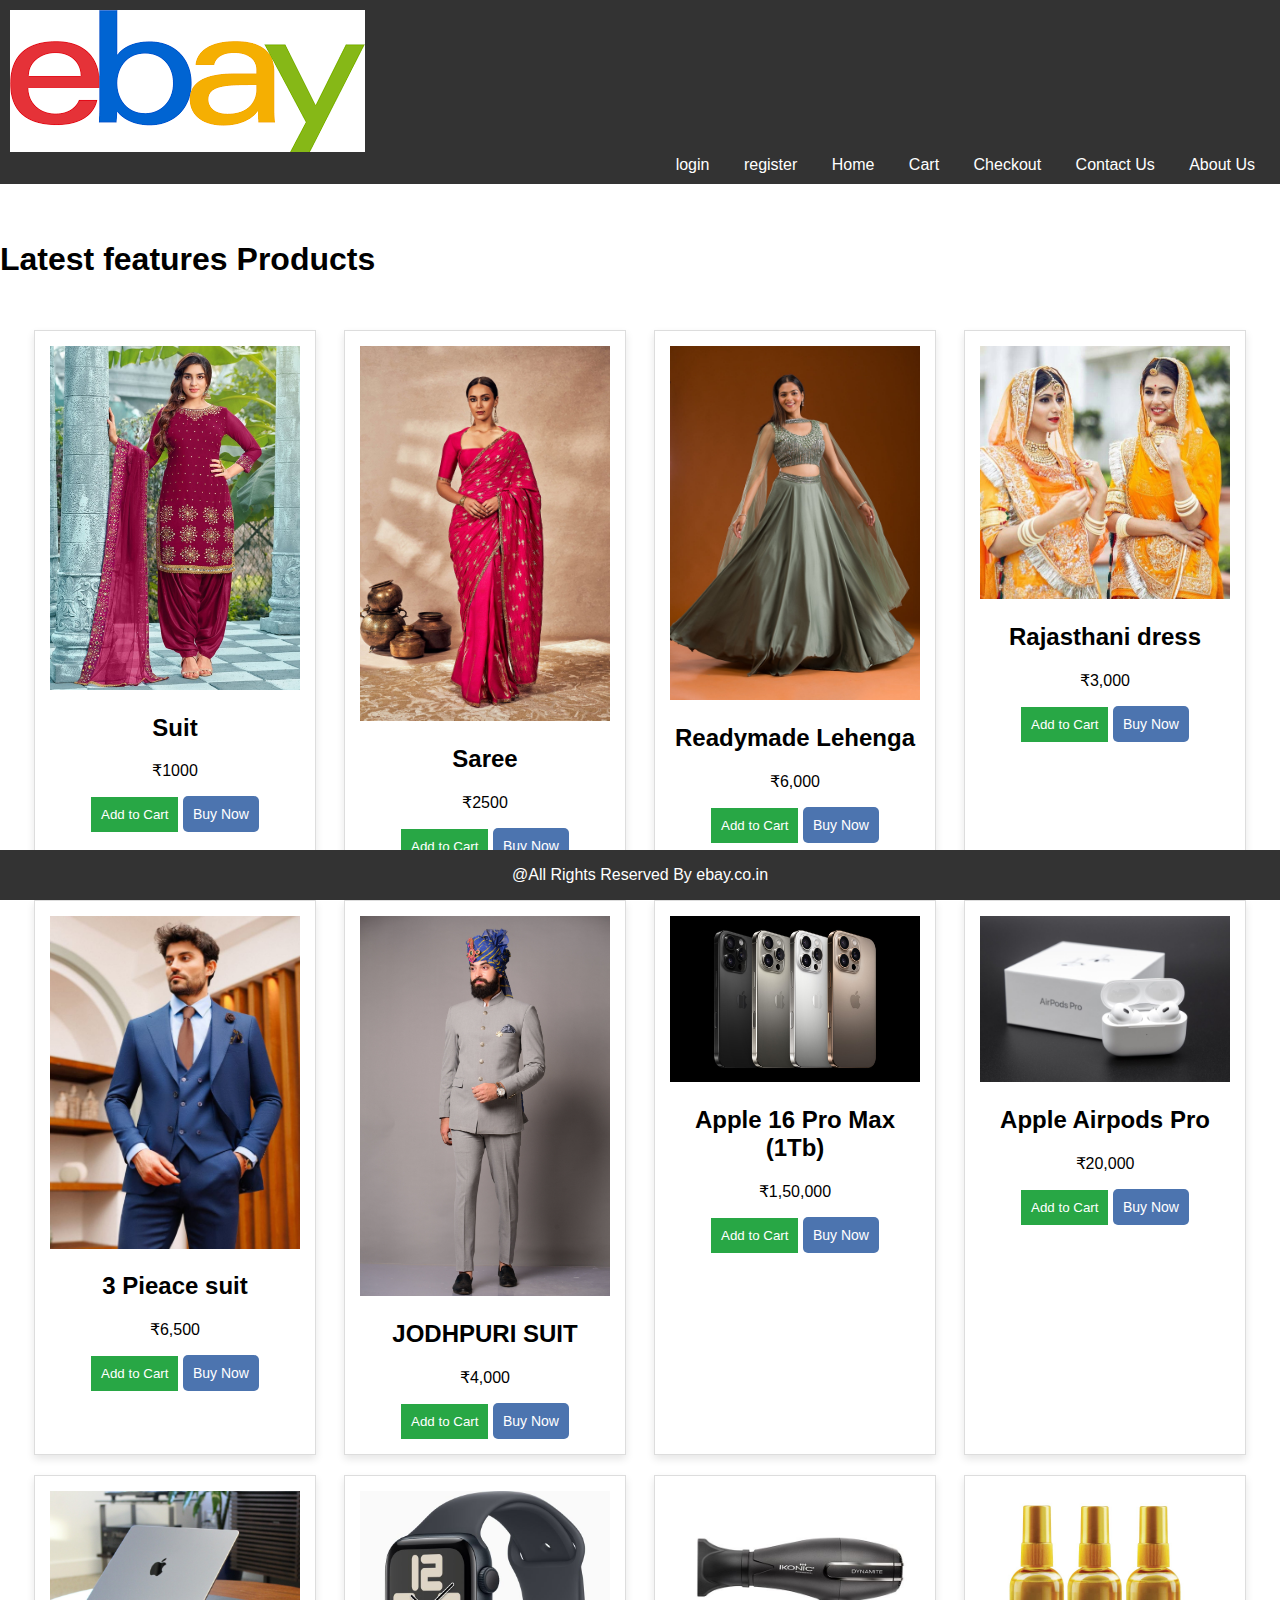
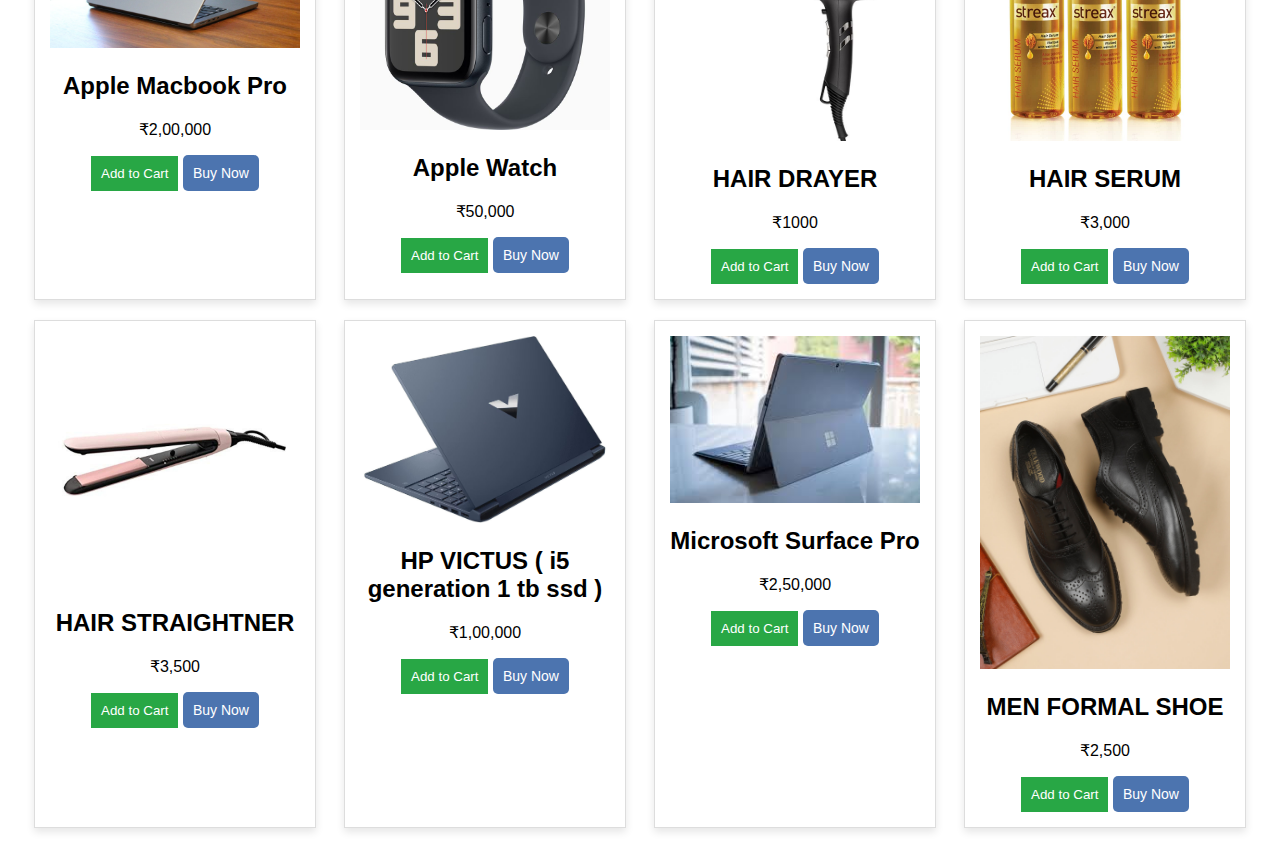
<file: index.html>
<!DOCTYPE html>
<html lang="en">
<head>
    <meta charset="UTF-8">
    <meta name="viewport" content="width=device-width, initial-scale=1.0">
    <title>ebay.co.in</title>
    <link rel="stylesheet" href="styles.css">
</head>
<body>
    <header>
        <div class="logo">
            <img src="Images\ebay logo.png" >
        </div>
        <nav>
            <a href="login.html">login</a>
            <a href="register.html">register</a>
            <a href="index.html">Home</a>
            <a href="cart.html">Cart</a>
            <a href="checkout.html">Checkout</a>
            <a href="Contact.html">Contact Us</a>
            <a href="About.html">About Us</a>
        </nav>
    </header>
    <br><br> 
    <p><h1>Latest features Products</h1></p>

    <section class="product-list">
        <div class="product-card">
            <img src="Images\suit.jpeg" alt="SUIT">
            <h2>Suit</h2>
            <p>₹1000</p>
            <button class="add-to-cart" onclick="addToCart('Suit', 1000)">Add to Cart</button>   
            <button onclick="window.location.href='checkout.html';"style="padding:10px 10px; background-color:rgb(76, 116, 175); color:white; border:none; cursor:pointer; font-size:14px; border-radius:5px;">Buy Now</button>     
        </div>

        <div class="product-card">
            <img src="Images\SAREE.jpeg" alt="SAREE">
            <h2>Saree</h2>
            <p>₹2500</p>
            <button class="add-to-cart" onclick="addToCart('Saree', 2500)">Add to Cart</button>
            <button onclick="window.location.href='checkout.html';" style="padding:10px 10px; background-color:rgb(76, 116, 175); color:white; border:none; cursor:pointer; font-size:14px; border-radius:5px;">Buy Now</button>

        </div>

        <div class="product-card">
            <img src="Images\Readymade Lehenga.jpeg" alt="Readymade Lehenga">
            <h2>Readymade Lehenga</h2>
            <p>₹6,000</p>
            <button class="add-to-cart" onclick="addToCart('Readymade Lehenga', 6000)">Add to Cart</button>
            <button onclick="window.location.href='checkout.html';" style="padding:10px 10px; background-color:rgb(76, 116, 175); color:white; border:none; cursor:pointer; font-size:14px; border-radius:5px;">Buy Now</button>

        </div>

        <div class="product-card">
            <img src="Images/Rajasthani dress.jpeg" alt="Rajasthani dress">
            <h2>Rajasthani dress</h2>
            <p>₹3,000</p>
            <button class="add-to-cart" onclick="addToCart('Rajasthani dress', 3000)">Add to Cart</button>
            <button onclick="window.location.href='checkout.html';" style="padding:10px 10px; background-color:rgb(76, 116, 175); color:white; border:none; cursor:pointer; font-size:14px; border-radius:5px;">Buy Now</button>

        </div>


        <div class="product-card">
            <img src="Images\3 Pieace suit.jpeg" alt="3 Pieace suit">
            <h2>3 Pieace suit</h2>
            <p>₹6,500</p>
            <button class="add-to-cart" onclick="addToCart('3 Pieace suit', 6500)">Add to Cart</button>
            <button onclick="window.location.href='checkout.html';" style="padding:10px 10px; background-color:rgb(76, 116, 175); color:white; border:none; cursor:pointer; font-size:14px; border-radius:5px;">Buy Now</button>

        </div>

        <div class="product-card">
            <img src="Images\JODHPURI SUIT.jpeg" alt="JODHPURI SUIT">
            <h2>JODHPURI SUIT</h2>
            <p>₹4,000</p>
            <button class="add-to-cart" onclick="addToCart('JODHPURI SUIT', 4000)">Add to Cart</button>
            <button onclick="window.location.href='checkout.html';" style="padding:10px 10px; background-color:rgb(76, 116, 175); color:white; border:none; cursor:pointer; font-size:14px; border-radius:5px;">Buy Now</button>

        </div>

        <div class="product-card">
            <img src="Images\Apple 16 Pro Max (1Tb).jpeg" alt="Apple 16 Pro Max (1Tb)">
            <h2>Apple 16 Pro Max (1Tb)</h2>
            <p>₹1,50,000</p>
            <button class="add-to-cart" onclick="addToCart('Apple 16 Pro Max (1Tb)', 150000)">Add to Cart</button>
            <button onclick="window.location.href='checkout.html';" style="padding:10px 10px; background-color:rgb(76, 116, 175); color:white; border:none; cursor:pointer; font-size:14px; border-radius:5px;">Buy Now</button>

        </div>


        <div class="product-card">
            <img src="Images\Apple Airpods Pro.jpeg" alt="Apple Airpods Pro">
            <h2>Apple Airpods Pro</h2>
            <p>₹20,000</p>
            <button class="add-to-cart" onclick="addToCart('Apple Airpods Pro', 20000)">Add to Cart</button>
            <button onclick="window.location.href='checkout.html';" style="padding:10px 10px; background-color:rgb(76, 116, 175); color:white; border:none; cursor:pointer; font-size:14px; border-radius:5px;">Buy Now</button>
        </div>

        <div class="product-card">
            <img src="Images\Apple Macbook Pro.jpeg" alt="Apple Macbook Pro">
            <h2>Apple Macbook Pro</h2>
            <p>₹2,00,000</p>
            <button class="add-to-cart" onclick="addToCart('Apple Macbook Pro', 200000)">Add to Cart</button>
            <button onclick="window.location.href='checkout.html';" style="padding:10px 10px; background-color:rgb(76, 116, 175); color:white; border:none; cursor:pointer; font-size:14px; border-radius:5px;">Buy Now</button>
        </div>

        <div class="product-card">
            <img src="Images\Apple Watch.jpeg" alt="Apple Watch">
            <h2>Apple Watch</h2>
            <p>₹50,000</p>
            <button class="add-to-cart" onclick="addToCart('Apple Watch', 50000)">Add to Cart</button>
            <button onclick="window.location.href='checkout.html';" style="padding:10px 10px; background-color:rgb(76, 116, 175); color:white; border:none; cursor:pointer; font-size:14px; border-radius:5px;">Buy Now</button>
        </div>

        <div class="product-card">
            <img src="Images\HAIR DRAYER.jpeg" alt="HAIR DRAYER.">
            <h2>HAIR DRAYER</h2>
            <p>₹1000</p>
            <button class="add-to-cart" onclick="addToCart('HAIR DRAYER', 1000)">Add to Cart</button>
            <button onclick="window.location.href='checkout.html';" style="padding:10px 10px; background-color:rgb(76, 116, 175); color:white; border:none; cursor:pointer; font-size:14px; border-radius:5px;">Buy Now</button>
        </div>

        <div class="product-card">
            <img src="Images\HAIR SERUM.jpeg" alt="HAIR SERUM">
            <h2>HAIR SERUM</h2>
            <p>₹3,000</p>
            <button class="add-to-cart" onclick="addToCart('HAIR SERUM', 3000)">Add to Cart</button>
            <button onclick="window.location.href='checkout.html';" style="padding:10px 10px; background-color:rgb(76, 116, 175); color:white; border:none; cursor:pointer; font-size:14px; border-radius:5px;">Buy Now</button>
        </div>

        <div class="product-card">
            <img src="Images\HAIR STRAIGHTNER.jpeg" alt="HAIR STRAIGHTNER">
            <h2>HAIR STRAIGHTNER</h2>
            <p>₹3,500</p>
            <button class="add-to-cart" onclick="addToCart('HAIR STRAIGHTNER', 3500)">Add to Cart</button>
            <button onclick="window.location.href='checkout.html';" style="padding:10px 10px; background-color:rgb(76, 116, 175); color:white; border:none; cursor:pointer; font-size:14px; border-radius:5px;">Buy Now</button>
        </div>

        <div class="product-card">
            <img src="Images\HP VICTUS ( i5 generation 1 tb ssd ).jpeg" alt="HP VICTUS ( i5 generation 1 tb ssd )">
            <h2>HP VICTUS ( i5 generation 1 tb ssd )</h2>
            <p>₹1,00,000</p>
            <button class="add-to-cart" onclick="addToCart('HP VICTUS ( i5 generation 1 tb ssd )', 100000)">Add to Cart</button>
            <button onclick="window.location.href='checkout.html';" style="padding:10px 10px; background-color:rgb(76, 116, 175); color:white; border:none; cursor:pointer; font-size:14px; border-radius:5px;">Buy Now</button>
        </div>

        <div class="product-card">
            <img src="Images\Microsoft Surface Pro.jpeg" alt="Microsoft Surface Pro">
            <h2>Microsoft Surface Pro</h2>
            <p>₹2,50,000</p>
            <button class="add-to-cart" onclick="addToCart('Microsoft Surface Pro', 250000)">Add to Cart</button>
            <button onclick="window.location.href='checkout.html';" style="padding:10px 10px; background-color:rgb(76, 116, 175); color:white; border:none; cursor:pointer; font-size:14px; border-radius:5px;">Buy Now</button>
        </div>

        <div class="product-card">
            <img src="Images\MEN FORMAL SHOE.jpeg" alt="MEN FORMAL SHOE">
            <h2>MEN FORMAL SHOE</h2>
            <p>₹2,500</p>
            <button class="add-to-cart" onclick="addToCart('MEN FORMAL SHOE', 2500)">Add to Cart</button>
            <button onclick="window.location.href='checkout.html';" style="padding:10px 10px; background-color:rgb(76, 116, 175); color:white; border:none; cursor:pointer; font-size:14px; border-radius:5px;">Buy Now</button>
        </div>
    </section>   

    <footer>
        <p>@All Rights Reserved By ebay.co.in</p>
    </footer>

    <script src="script.js"></script>

</body>
</html>
</file>
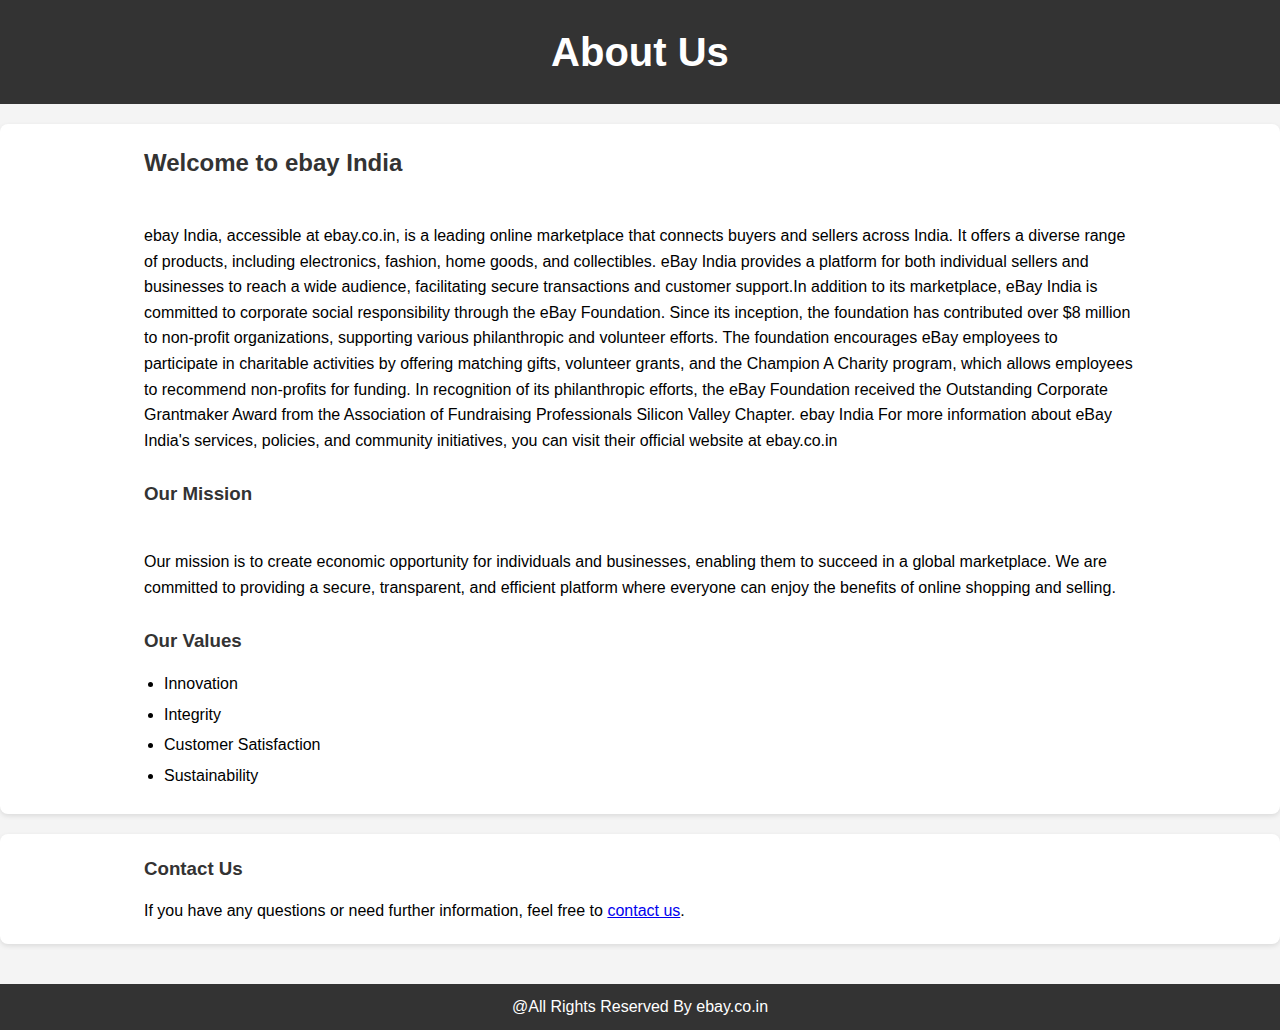
<file: About.html>
<!DOCTYPE html>
<html lang="en">
<head>
    <meta charset="UTF-8">
    <meta name="viewport" content="width=device-width, initial-scale=1.0">
    <title>About Us - eBay</title>
    <link rel="stylesheet" href="about.css">
</head>
<body>
    <header>
        <div class="container">
            <h1>About Us</h1>
        </div>
    </header>
    <main>
        <section class="about-section">
            <div class="container">
                <h2>Welcome to ebay India</h2>
                <br>
                <p>​ebay India, accessible at ebay.co.in, is a leading online marketplace that connects buyers and sellers across India. It offers a diverse range of products, including electronics, fashion, home goods, and collectibles. eBay India provides a platform for both individual sellers and businesses to reach a wide audience, facilitating secure transactions and customer support.​

                    In addition to its marketplace, eBay India is committed to corporate social responsibility through the eBay Foundation. Since its inception, the foundation has contributed over $8 million to non-profit organizations, supporting various philanthropic and volunteer efforts. The foundation encourages eBay employees to participate in charitable activities by offering matching gifts, volunteer grants, and the Champion A Charity program, which allows employees to recommend non-profits for funding. In recognition of its philanthropic efforts, the eBay Foundation received the Outstanding Corporate Grantmaker Award from the Association of Fundraising Professionals Silicon Valley Chapter. ​
                    ebay India
                    
                    For more information about eBay India's services, policies, and community initiatives, you can visit their official website at ebay.co.in</p>
                <br>
                <h3>Our Mission</h3>
                <br>
                <p>Our mission is to create economic opportunity for individuals and businesses, enabling them to succeed in a global marketplace. We are committed to providing a secure, transparent, and efficient platform where everyone can enjoy the benefits of online shopping and selling.</p>
                <br>
                <h3>Our Values</h3>
                <ul>
                    <li>Innovation</li>
                    <li>Integrity</li>
                    <li>Customer Satisfaction</li>
                    <li>Sustainability</li>
                </ul>
            </div>
        </section>

        <section class="contact-section">
            <div class="container">
                <h3>Contact Us</h3>
                <p>If you have any questions or need further information, feel free to <a href="mailto:support@ebay.co.in">contact us</a>.</p>
            </div>
        </section>
    </main>
    <footer>
        <div class="container">
            <p>@All Rights Reserved By ebay.co.in</p>
        </div>
    </footer>
</body>
</html>
</file>
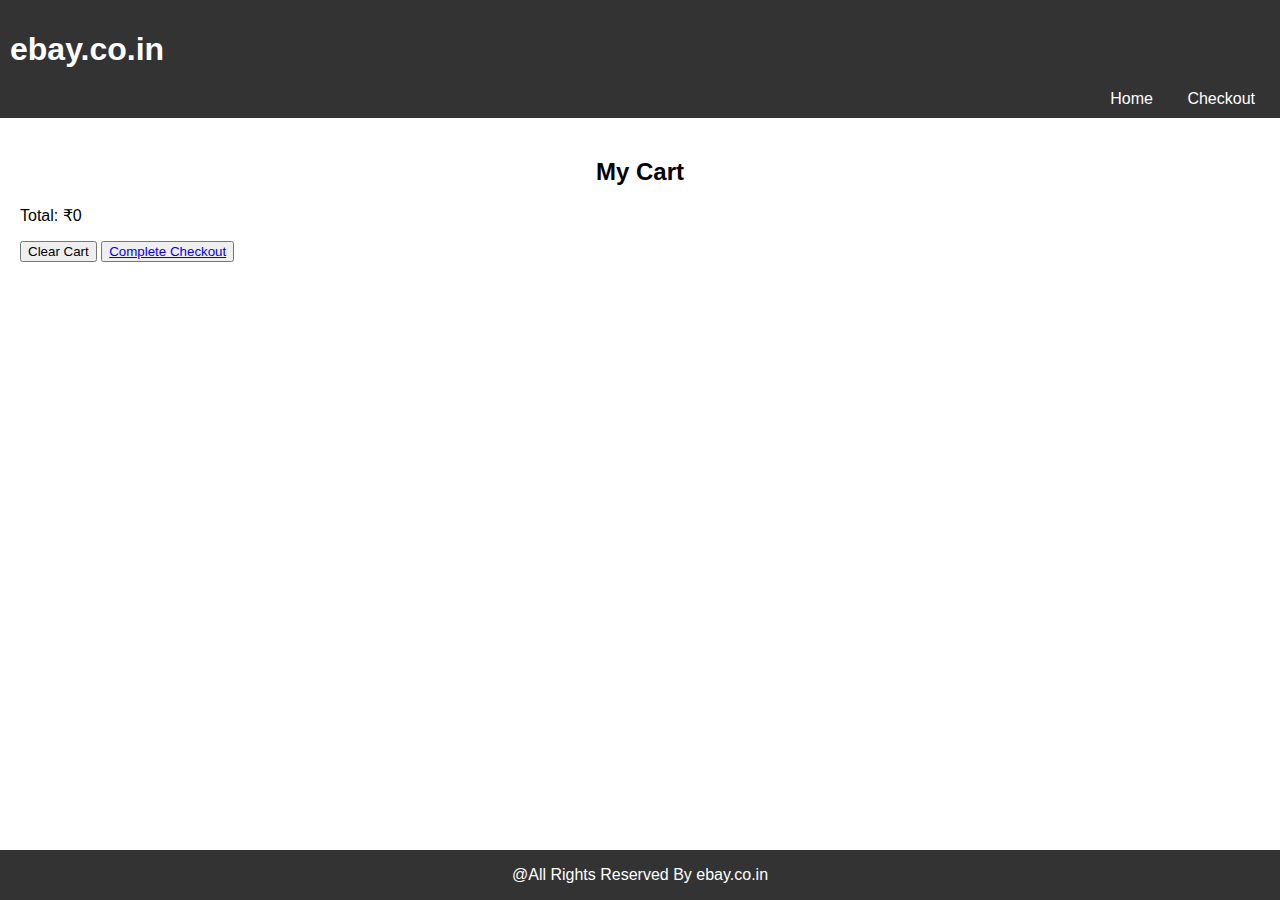
<file: cart.html>
<!DOCTYPE html>
<html lang="en">
<head>
    <meta charset="UTF-8">
    <meta name="viewport" content="width=device-width, initial-scale=1.0">
    <title>My Cart - ebay.co.in</title>
    <link rel="stylesheet" href="styles.css">
</head>
<body>
    <header>
        <div class="logo">
            <h1>ebay.co.in</h1>
        </div>
        <nav>
            <a href="index.html">Home</a>
            <a href="checkout.html">Checkout</a>
        </nav>
    </header>

    <section class="cart">
        <h2>My Cart</h2>
        <div id="cart-items">
            <!-- Cart items will be dynamically added here -->
        </div>
        <div id="total-price">
            <p>Total: ₹<span id="total-amount">0</span></p>
        </div>
        <button onclick="clearCart()">Clear Cart</button>
        <button><a href="checkout.html">Complete Checkout</a></button>
    </section>

    <footer>
        <p>@All Rights Reserved By ebay.co.in</p>
    </footer>

    <script src="script.js"></script>
</body>
</html>
</file>
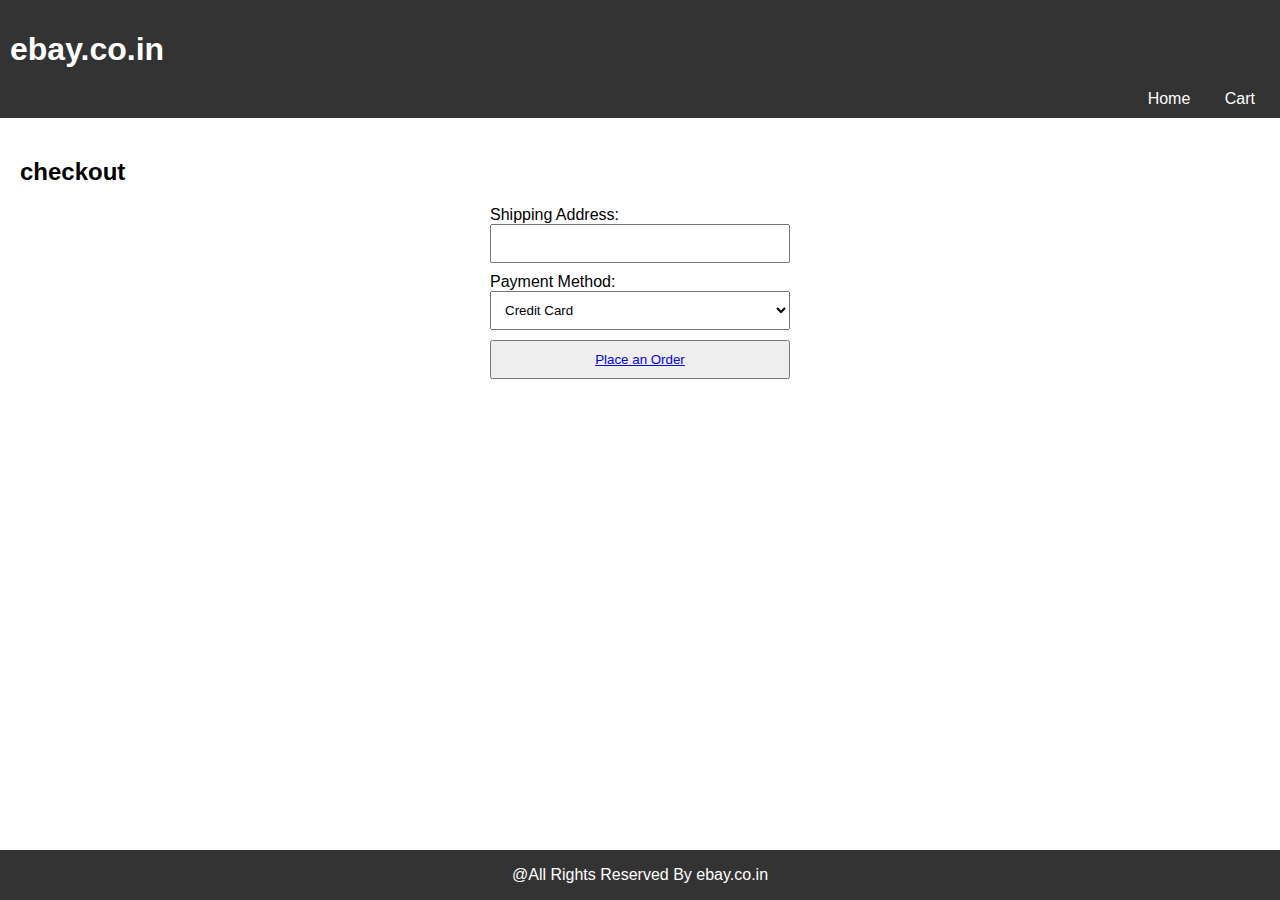
<file: checkout.html>
<!DOCTYPE html>
<html lang="en">
<head>
    <meta charset="UTF-8">
    <meta name="viewport" content="width=device-width, initial-scale=1.0">
    <title>Checkout - ebay.co.in</title>
    <link rel="stylesheet" href="styles.css">
</head>
<body>
    <header>
        <div class="logo">
            <h1>ebay.co.in</h1>
        </div>
        <nav>
            <a href="index.html">Home</a>
            <a href="cart.html">Cart</a>
        </nav>
    </header>

    <section class="checkout">
        <h2>checkout</h2>
        <form id="checkout-form">
            <label for="address">Shipping Address:</label>
            <input type="text" id="address" required>
            <label for="payment">Payment Method:</label>
            <select id="payment" required>
                <option value="credit-card">Credit Card</option>
                <option value="debit-card">Debit Card</option>
                <option value="UPI">UPI Payment</option>
                <option value="cod">Cash on Delivery</option>
            </select>
            <button type="submit"><a href="thanking.html">Place an Order</a></button>
        </form>
    </section>

    <footer>
        <p>@All Rights Reserved By ebay.co.in</p>
    </footer>

    <script src="script.js"></script>
</body>
</html>
</file>
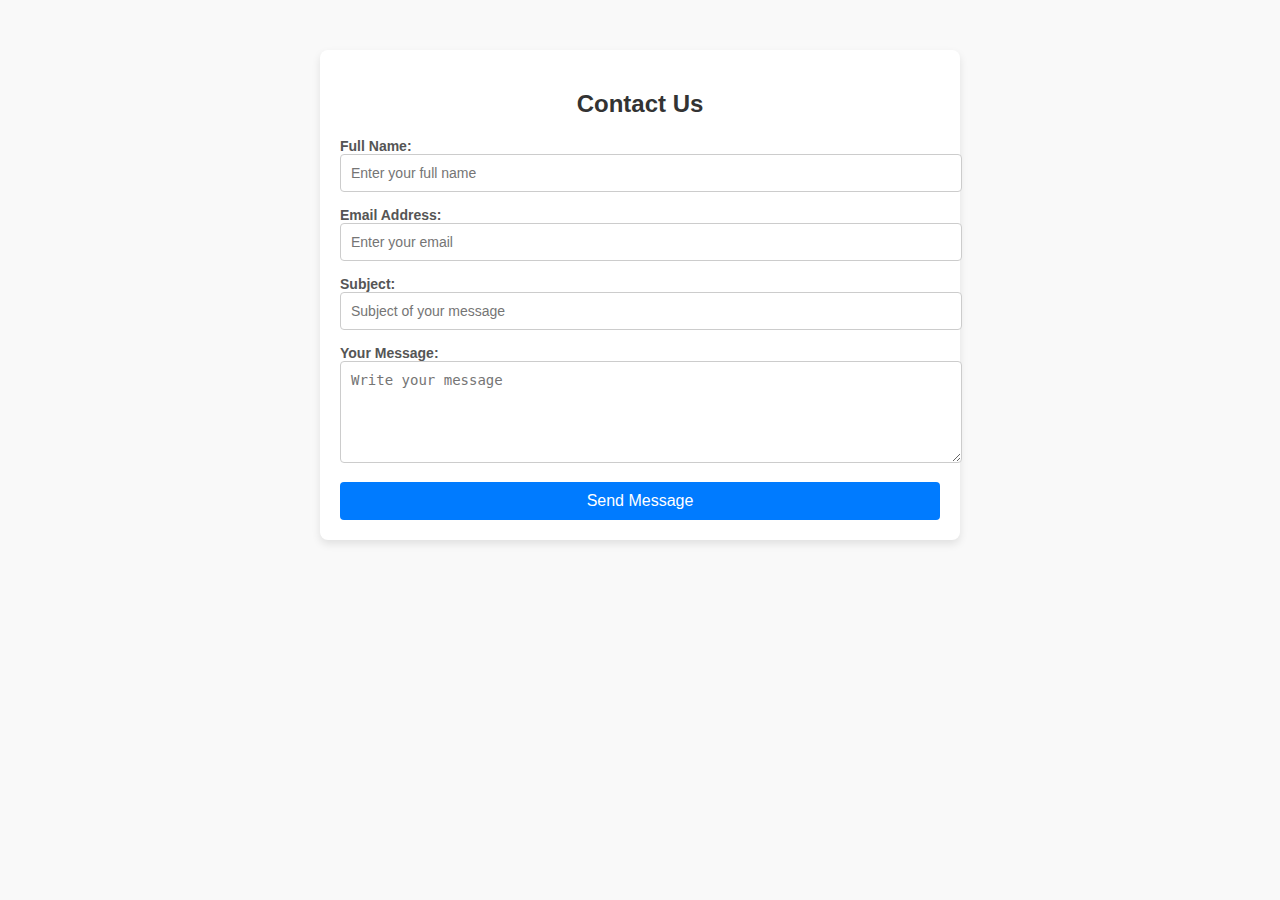
<file: Contact.html>
<!DOCTYPE html>
<html lang="en">
<head>
  <meta charset="UTF-8">
  <meta name="viewport" content="width=device-width, initial-scale=1.0">
  <title>Contact Us</title>
  <link rel="stylesheet" href="contact.css"> <!-- Optional link to an external CSS file -->
</head>
<body>
  <div class="contact-form-container">
    <h2>Contact Us</h2>
    <form action="submit_form.php" method="POST">
      <div class="form-group">
        <label for="name">Full Name:</label>
        <input type="text" id="name" name="name" required placeholder="Enter your full name">
      </div>
      
      <div class="form-group">
        <label for="email">Email Address:</label>
        <input type="email" id="email" name="email" required placeholder="Enter your email">
      </div>
      
      <div class="form-group">
        <label for="subject">Subject:</label>
        <input type="text" id="subject" name="subject" required placeholder="Subject of your message">
      </div>
      
      <div class="form-group">
        <label for="message">Your Message:</label>
        <textarea id="message" name="message" rows="5" required placeholder="Write your message"></textarea>
      </div>
      
      <button type="submit">Send Message</button>
    </form>
  </div>

  <script src="script.js"></script>
</body>
</html>
</file>
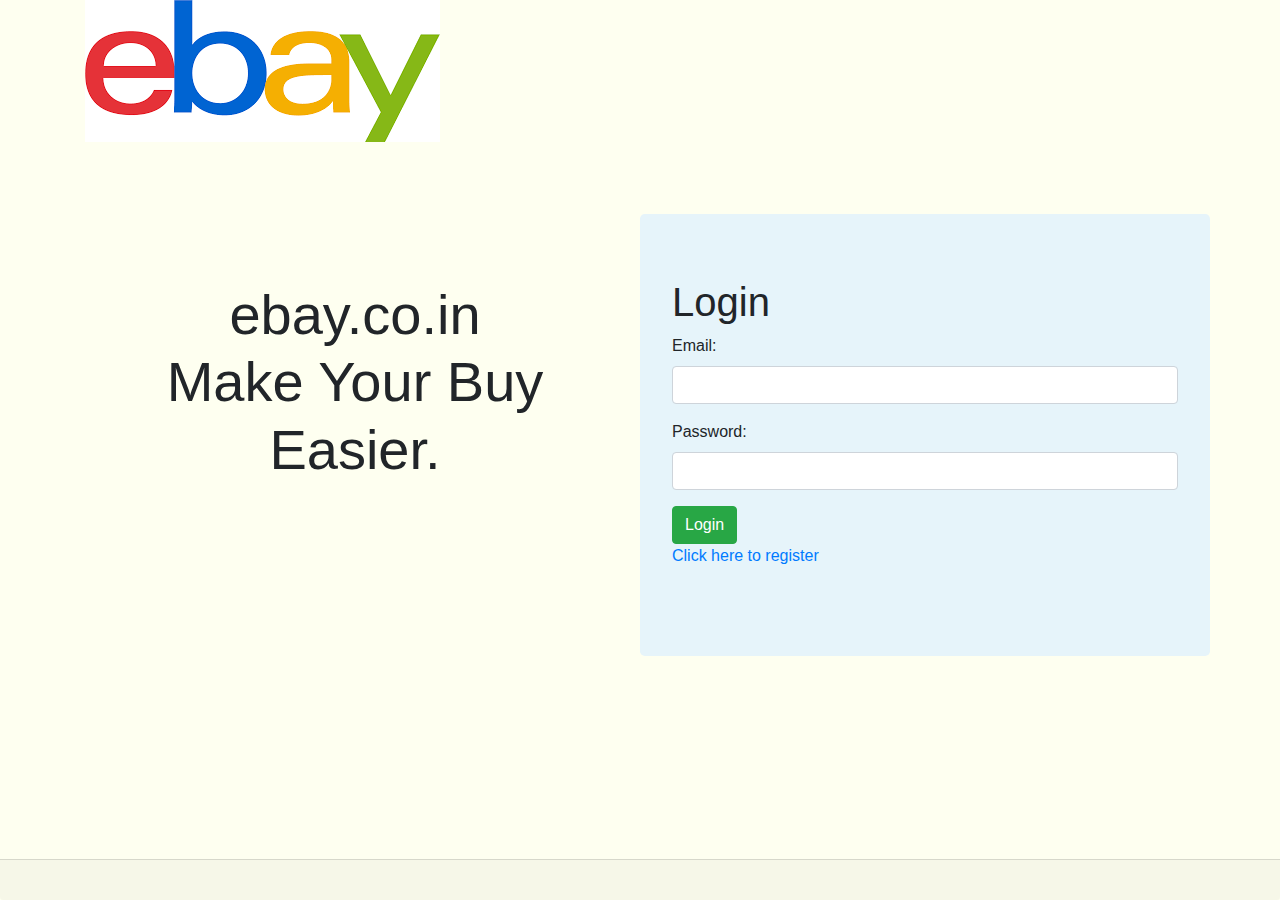
<file: login.html>
<!DOCTYPE html>
<html lang="en">
    <head>
        <meta charset="UTF-8">
        <meta http-equiv="x-ua-compatible" content="IE=edge">
        <meta name="viewport" content="width=device-width, initial-scale=1">
        <title>ebay.login</title>
        <link rel="stylesheet" href="https://maxcdn.bootstrapcdn.com/bootstrap/4.0.0/css/bootstrap.min.css" integrity="sha384-Gn5384xqQ1aoWXA+058RXPxPg6fy4IWvTNh0E263XmFcJlSAwiGgFAW/dAiS6JXm" crossorigin="anonymous">     
    </head>

    <body style="background-color:rgb(254, 255, 240);">
            <div class="container">
                <img src="Images\ebay logo.png" alt="ebay.logo"/><br><br><br><br>
                <div class="row">
                    <div class="col-sm-6">
                    <h1 class="display-4 text-center"><br>ebay.co.in<br>Make Your Buy Easier.</h1>
                    </div>

                        <div class="jumbotron col-sm-6" style="background-color:rgb(230, 244, 250);">
                            <form id="loginForm" autocomplete="on">
                                <h1>Login</h1>
                                <div class="form-group">
                                     <label for="email">Email:</label>
                                     <input type="email" class="form-control" id="email" required autocomplete="email">
                                </div>
                                <div class="form-group">
                                    <label for="password">Password:</label>
                                    <input type="password" class="form-control" id="password" required>
                                 </div>
                                <button type="submit" class="btn btn-success">Login</button>
                            </form>
                            <div><a href="register.html">Click here to register</a></div><br>
                            <div id="loginAlert"></div>
                        </div>
                    </div>
            </div>

    <footer class="text-center card-footer fixed-bottom">
        <p></p>
    </footer>    
</body>
</html>
</file>
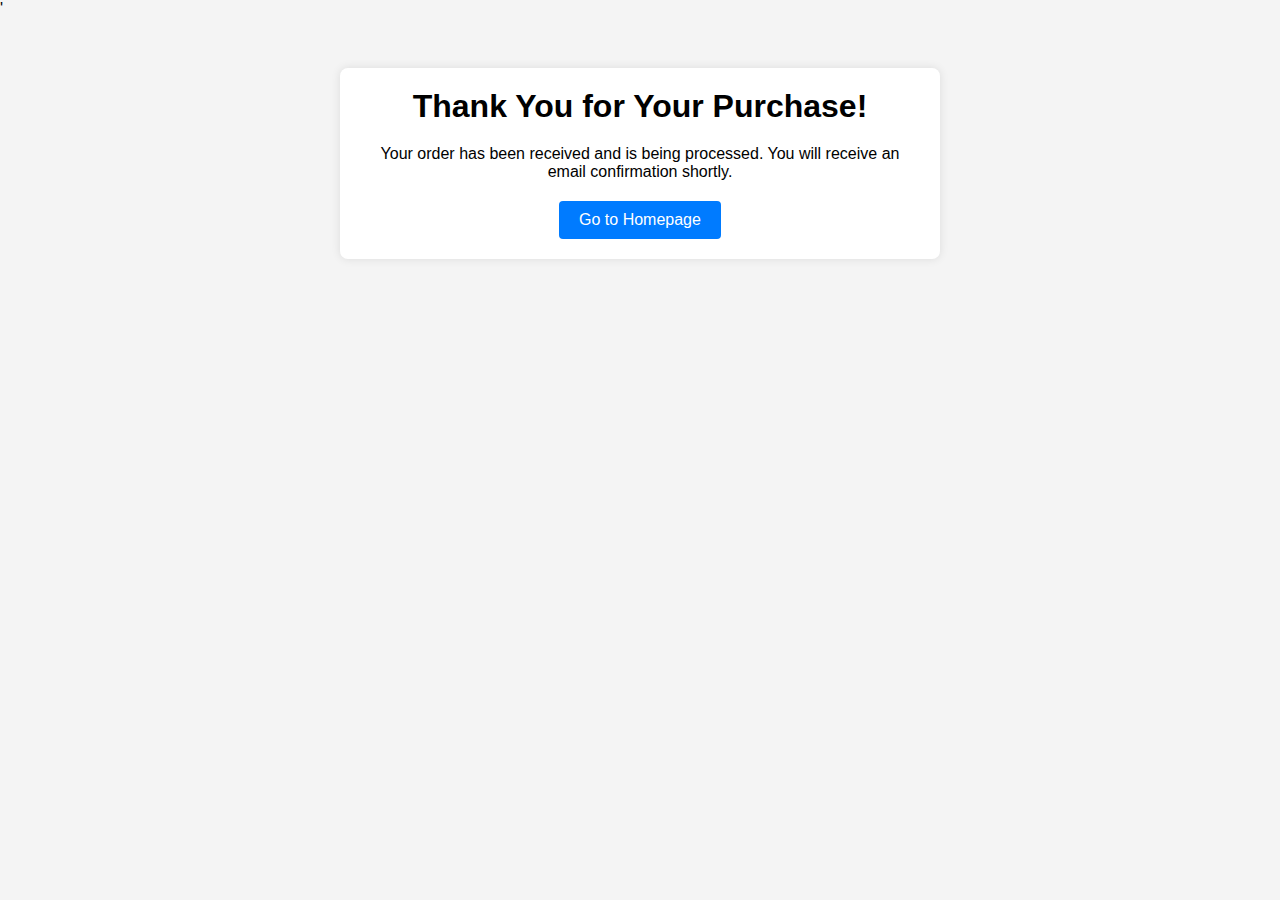
<file: thanking.html>
<!DOCTYPE html>
<html lang="en">
<head>
    <meta charset="UTF-8">
    <meta name="viewport" content="width=device-width, initial-scale=1.0">
    <title>Thank You!</title>
    <link rel="stylesheet" href="styles.css">'
    
    <style>
        * {
    margin: 0;
    padding: 0;
    box-sizing: border-box;
}

body {
    font-family: Arial, sans-serif;
    background-color: #f4f4f4;
}

.checkout-container, .thank-you-container {
    max-width: 600px;
    margin: 50px auto;
    padding: 20px;
    background-color: #fff;
    box-shadow: 0 0 10px rgba(0, 0, 0, 0.1);
    border-radius: 8px;
}

h1 {
    text-align: center;
    margin-bottom: 20px;
}

.form-group {
    margin-bottom: 15px;
}

label {
    display: block;
    margin-bottom: 5px;
    font-weight: bold;
}

input, textarea {
    width: 100%;
    padding: 10px;
    border: 1px solid #ddd;
    border-radius: 4px;
    font-size: 14px;
}

textarea {
    resize: vertical;
    height: 100px;
}

.submit-button {
    width: 100%;
    padding: 10px;
    background-color: #28a745;
    border: none;
    border-radius: 4px;
    color: #fff;
    font-size: 16px;
    cursor: pointer;
}

.submit-button:hover {
    background-color: #218838;
}

.thank-you-container {
    text-align: center;
}

.home-button {
    display: inline-block;
    padding: 10px 20px;
    background-color: #007bff;
    color: #fff;
    text-decoration: none;
    border-radius: 4px;
    margin-top: 20px;
}

.home-button:hover {
    background-color: #0056b3;
}

    </style>
</head>
<body>
    <div class="thank-you-container">
        <h1>Thank You for Your Purchase!</h1>
        <p>Your order has been received and is being processed. You will receive an email confirmation shortly.</p>
        <a href="index.html" class="home-button">Go to Homepage</a>
    </div>
</body>
</html>
</file>
<file: styles.css>
body {
    font-family: Arial, sans-serif;
    margin: 0;
    padding: 0;
    box-sizing: border-box;
}

header {
    background-color: #333;
    color: rgb(255, 255, 255);
    padding: 10px;
    text-align: right;
}

header .logo {
   text-align:left;
   
}

nav a {
    color: white;
    text-decoration: none;
    margin: 0 15px;
}

footer {
    text-align: center;
    padding: 7;
    background-color: #333;
    color: white;
    position: fixed;
    width: 100%;
    bottom: 0;
}

.product-list {
    display: flex;
    justify-content: space-around;
    flex-wrap: wrap;
    padding: 20px;
}

.product-card {
    width: 250px;
    border: 1px solid #ddd;
    padding: 15px;
    text-align: center;
    margin: 10px;
    box-shadow: 0 4px 8px rgba(0, 0, 0, 0.1);
}

.product-card img {
    max-width: 100%;
    height: auto;
}

.add-to-cart {
    background-color: #28a745;
    color: white;
    padding: 10px;
    border: none;
    cursor: pointer;
}

.add-to-cart:hover {
    background-color: #218838;
}

.cart {
    padding: 20px;
}

.cart h2 {
    text-align: center;
}

.checkout {
    padding: 20px;
}

.checkout form {
    display: flex;
    flex-direction: column;
    width: 300px;
    margin: auto;
}

.checkout input, .checkout select, .checkout button {
    margin-bottom: 10px;
    padding: 10px;
}
</file>
<file: about.css>
* {
    margin: 0;
    padding: 0;
    box-sizing: border-box;
}

body {
    font-family: Arial, sans-serif;
    line-height: 1.6;
    background-color: #f4f4f4;
}

header {
    background-color: #333;
    color: white;
    padding: 20px 0;
    text-align: center;
}

header h1 {
    font-size: 2.5rem;
}

.container {
    width: 80%;
    margin: 0 auto;
}

.about-section,
.contact-section {
    background-color: white;
    margin: 20px 0;
    padding: 20px;
    border-radius: 8px;
    box-shadow: 0 2px 5px rgba(0, 0, 0, 0.1);
}

h2, h3 {
    margin-bottom: 15px;
    color: #333;
}

ul {
    list-style-type: disc;
    padding-left: 20px;
}

ul li {
    margin: 5px 0;
}

footer {
    background-color: #333;
    color: white;
    text-align: center;
    padding: 10px 0;
    margin-top: 40px;
}

footer p {
    font-size: 1rem;
}
</file>
<file: contact.css>
body {
    font-family: Arial, sans-serif;
    background-color: #f9f9f9;
    margin: 0;
    padding: 0;
  }
  
  .contact-form-container {
    max-width: 600px;
    margin: 50px auto;
    padding: 20px;
    background-color: #ffffff;
    border-radius: 8px;
    box-shadow: 0 4px 8px rgba(0, 0, 0, 0.1);
  }
  
  .contact-form-container h2 {
    text-align: center;
    color: #333;
  }
  
  .form-group {
    margin-bottom: 15px;
  }
  
  label {
    display: block;
    font-size: 14px;
    font-weight: bold;
    color: #555;
  }
  
  input, textarea {
    width: 100%;
    padding: 10px;
    border: 1px solid #ccc;
    border-radius: 4px;
    font-size: 14px;
  }
  
  textarea {
    resize: vertical;
  }
  
  button {
    width: 100%;
    padding: 10px;
    background-color: #007BFF;
    color: white;
    font-size: 16px;
    border: none;
    border-radius: 4px;
    cursor: pointer;
  }
  
  button:hover {
    background-color: #0056b3;
  }
</file>
